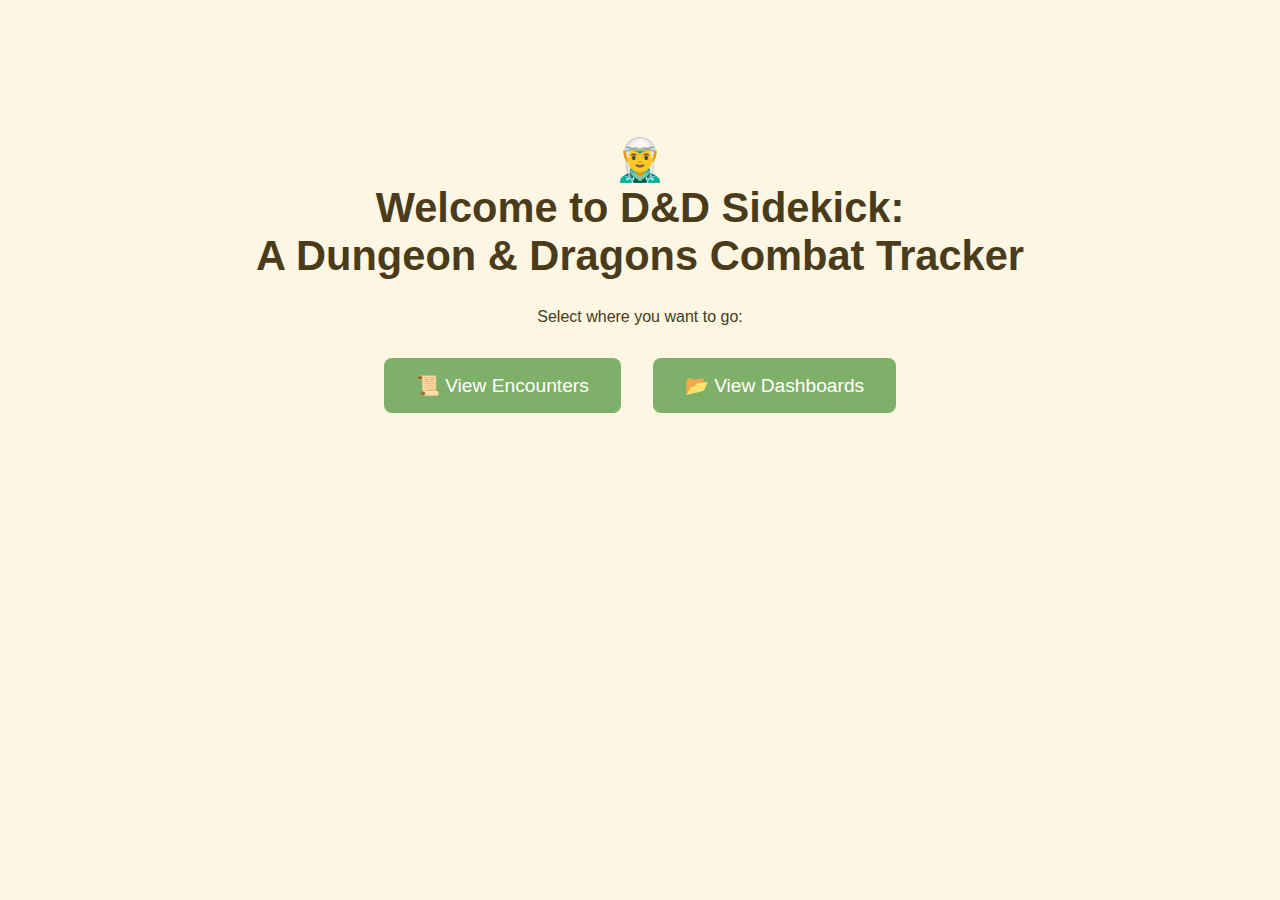
<file: index.html>
<!-- file name: index.html -->

<!DOCTYPE html>
<html lang="en">
<head>
  <meta charset="UTF-8" />
  <meta name="viewport" content="width=device-width, initial-scale=1.0" />
  <title>D&D Combat Tracker</title>
  <link rel="stylesheet" href="/css/home.css" />
</head>
<body>
  <main class="home-container">
    <h1>🧝‍♂️ <br> Welcome to D&D Sidekick: <br> A Dungeon & Dragons Combat Tracker</h1>
    <p>Select where you want to go:</p>
    <div class="home-buttons">
      <button onclick="location.href='view-encounters.html'">📜 View Encounters</button>
      <button onclick="location.href='view-dashboards.html'">📂 View Dashboards</button>
    </div>
  </main>
</body>
</html>
</file>
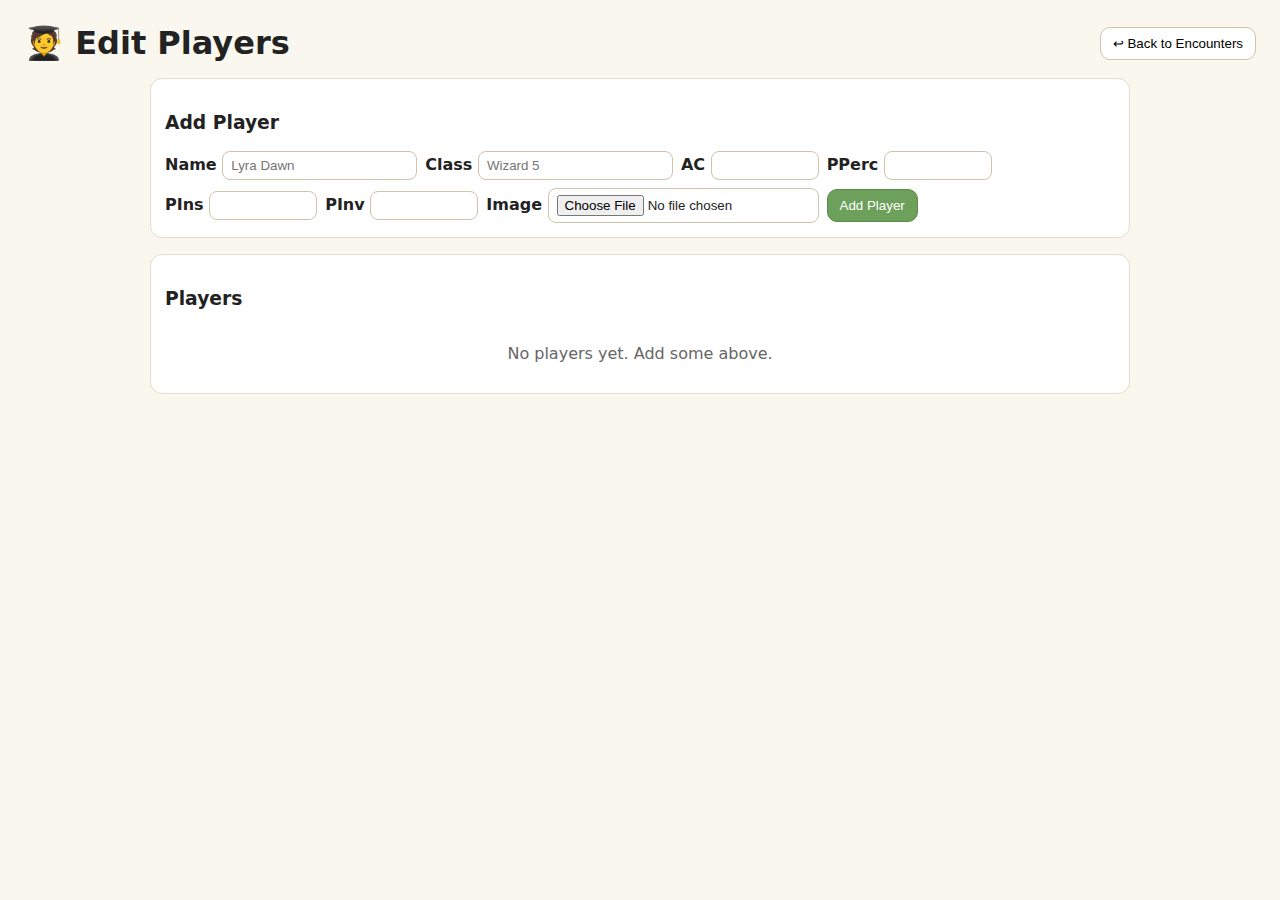
<file: players.html>
<!-- file: players.html -->
<!DOCTYPE html>
<html lang="en">
<head>
  <meta charset="UTF-8" />
  <meta name="viewport" content="width=device-width, initial-scale=1.0" />
  <title>Edit Players</title>
  <link rel="icon" type="image/png" href="images/icon.png">
  <style>
    body{ font-family:system-ui,-apple-system,Segoe UI,Roboto,Arial,sans-serif; background:#faf7ef; color:#222; }
    header{ display:flex; align-items:center; justify-content:space-between; padding:16px; }
    main{ max-width:980px; margin:0 auto; padding:0 16px 40px; }
    h1{ margin:0; }
    .grid{ display:grid; gap:12px; grid-template-columns: repeat(12, 1fr); }
    .card{ background:#fff; border:1px solid #e6dcc8; border-radius:12px; padding:14px; }
    .row{ display:flex; gap:8px; flex-wrap:wrap; align-items:center; }
    label{ font-weight:600; }
    input, select{ padding:6px 8px; border:1px solid #cfc3aa; border-radius:8px; min-width:0; }
    input[type="number"]{ width:90px; }
    .btn{ padding:8px 12px; border:1px solid #cfc3aa; border-radius:10px; background:#fff; cursor:pointer; }
    .btn.primary{ background:#6ca05b; color:#fff; border-color:#5b8b4c; }
    .btn.danger{ background:#d9534f; color:#fff; border-color:#bf403d; }
    .list{ margin-top:16px; }
    .pc{ display:grid; grid-template-columns: 60px 1fr auto; gap:12px; align-items:center; padding:10px; border-bottom:1px solid #eee; }
    .pc img{ width:60px; height:60px; border-radius:50%; object-fit:cover; background:#f2f2f2; }
    .pc h4{ margin:0 0 4px; }
    .pc small{ opacity:.8; }
    .empty{ padding:16px; text-align:center; color:#666; }
  </style>
</head>
<body>
  <header>
    <h1>🧑‍🎓 Edit Players</h1>
    <button class="btn" onclick="location.href='view-encounters.html'">↩ Back to Encounters</button>
  </header>
  <main>
    <section class="card">
      <h3>Add Player</h3>
      <div class="row">
        <label>Name <input id="pc-name" placeholder="Lyra Dawn" /></label>
        <label>Class <input id="pc-class" placeholder="Wizard 5" /></label>
        <label>AC <input id="pc-ac" type="number" min="0" id="pc-ac" /></label>
        <label>PPerc <input id="pc-pp" type="number" min="0" /></label>
        <label>PIns <input id="pc-pi" type="number" min="0" /></label>
        <label>PInv <input id="pc-pinv" type="number" min="0" /></label>
        <label>Image <input id="pc-img" type="file" accept="image/*" /></label>
        <button class="btn primary" id="pc-add">Add Player</button>
      </div>
    </section>

    <section class="card list">
      <h3>Players</h3>
      <div id="pc-list"></div>
    </section>
  </main>

  <script>
    const LS_KEY = 'players_v1';

    const loadPlayers = () => {
      try { return JSON.parse(localStorage.getItem(LS_KEY)) || []; }
      catch { return []; }
    };
    const savePlayers = (arr) => localStorage.setItem(LS_KEY, JSON.stringify(arr));

    let players = loadPlayers();

    function toDataURL(file) {
      return new Promise((resolve,reject) => {
        const r = new FileReader();
        r.onload = () => resolve(r.result);
        r.onerror = reject;
        r.readAsDataURL(file);
      });
    }

    async function addPC() {
      const name = document.getElementById('pc-name').value.trim();
      const cls  = document.getElementById('pc-class').value.trim();
      const ac   = parseInt(document.getElementById('pc-ac').value||'0',10) || 0;
      const pp   = parseInt(document.getElementById('pc-pp').value||'0',10) || 0;
      const pi   = parseInt(document.getElementById('pc-pi').value||'0',10) || 0;
      const pinv = parseInt(document.getElementById('pc-pinv').value||'0',10) || 0;
      const imgf = document.getElementById('pc-img').files[0];

      if (!name) { alert('Name required'); return; }

      const id = Date.now() + '-' + Math.floor(Math.random()*1e6);
      const imageUrl = imgf ? await toDataURL(imgf) : '';

      players.push({ id, name, className: cls, ac, passives:{ perception:pp, insight:pi, investigation:pinv }, imageUrl });
      savePlayers(players);
      renderList();
      document.getElementById('pc-name').value = '';
      document.getElementById('pc-class').value = '';
      document.getElementById('pc-ac').value = '';
      document.getElementById('pc-pp').value = '';
      document.getElementById('pc-pi').value = '';
      document.getElementById('pc-pinv').value = '';
      document.getElementById('pc-img').value = '';
    }

    function removePC(id){
      players = players.filter(p => p.id !== id);
      savePlayers(players);
      renderList();
    }

    function renderList(){
      const wrap = document.getElementById('pc-list');
      if (!players.length) {
        wrap.innerHTML = '<div class="empty">No players yet. Add some above.</div>';
        return;
      }
      wrap.innerHTML = players.map(p => `
        <div class="pc">
          <img src="${p.imageUrl || 'images/icon.png'}" alt="${p.name}">
          <div>
            <h4>${p.name}</h4>
            <small>${p.className || ''} • AC ${p.ac} • PPerc ${p.passives.perception||0} • PIns ${p.passives.insight||0} • PInv ${p.passives.investigation||0}</small>
          </div>
          <div>
            <button class="btn danger" onclick="removePC('${p.id}')">Delete</button>
          </div>
        </div>
      `).join('');
    }

    document.getElementById('pc-add').addEventListener('click', addPC);
    renderList();
  </script>
</body>
</html>
</file>
<file: css/home.css>
body {
  margin: 0;
  font-family: 'Segoe UI', sans-serif;
  background-color: #fdf6e3; /* parchment */
  color: #4a3c1a;
  text-align: center;
}

main {
  margin-top: 15vh;
}

h1 {
  font-size: clamp(1.5rem, 2vw + 1rem, 3rem);
}

.home-buttons {
  display: flex;
  justify-content: center;
  gap: 2rem;
  margin-top: 2rem;
}

button {
  background-color: #7fb069;
  color: white;
  border: none;
  padding: 1rem 2rem;
  border-radius: 8px;
  font-size: 1.2rem;
  cursor: pointer;
}

button:hover {
  background-color: #6ca05b;
}
</file>
